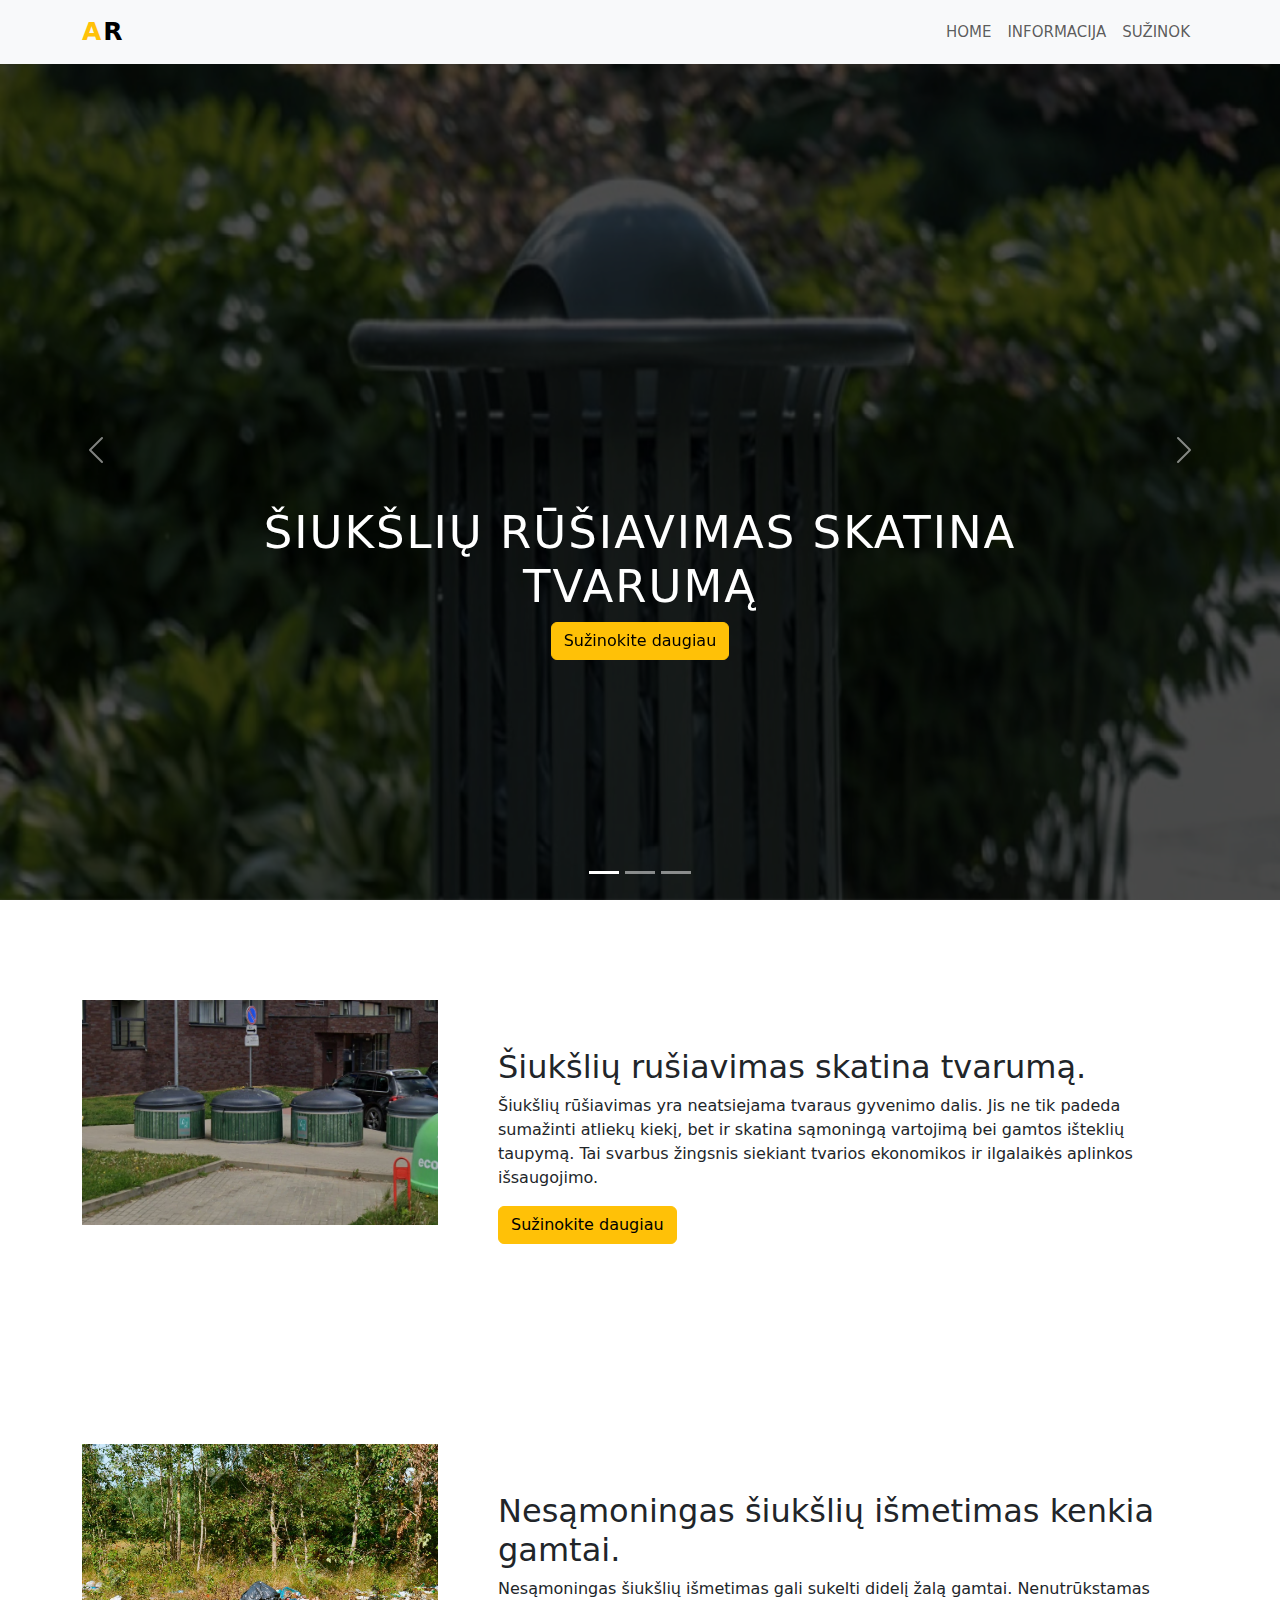
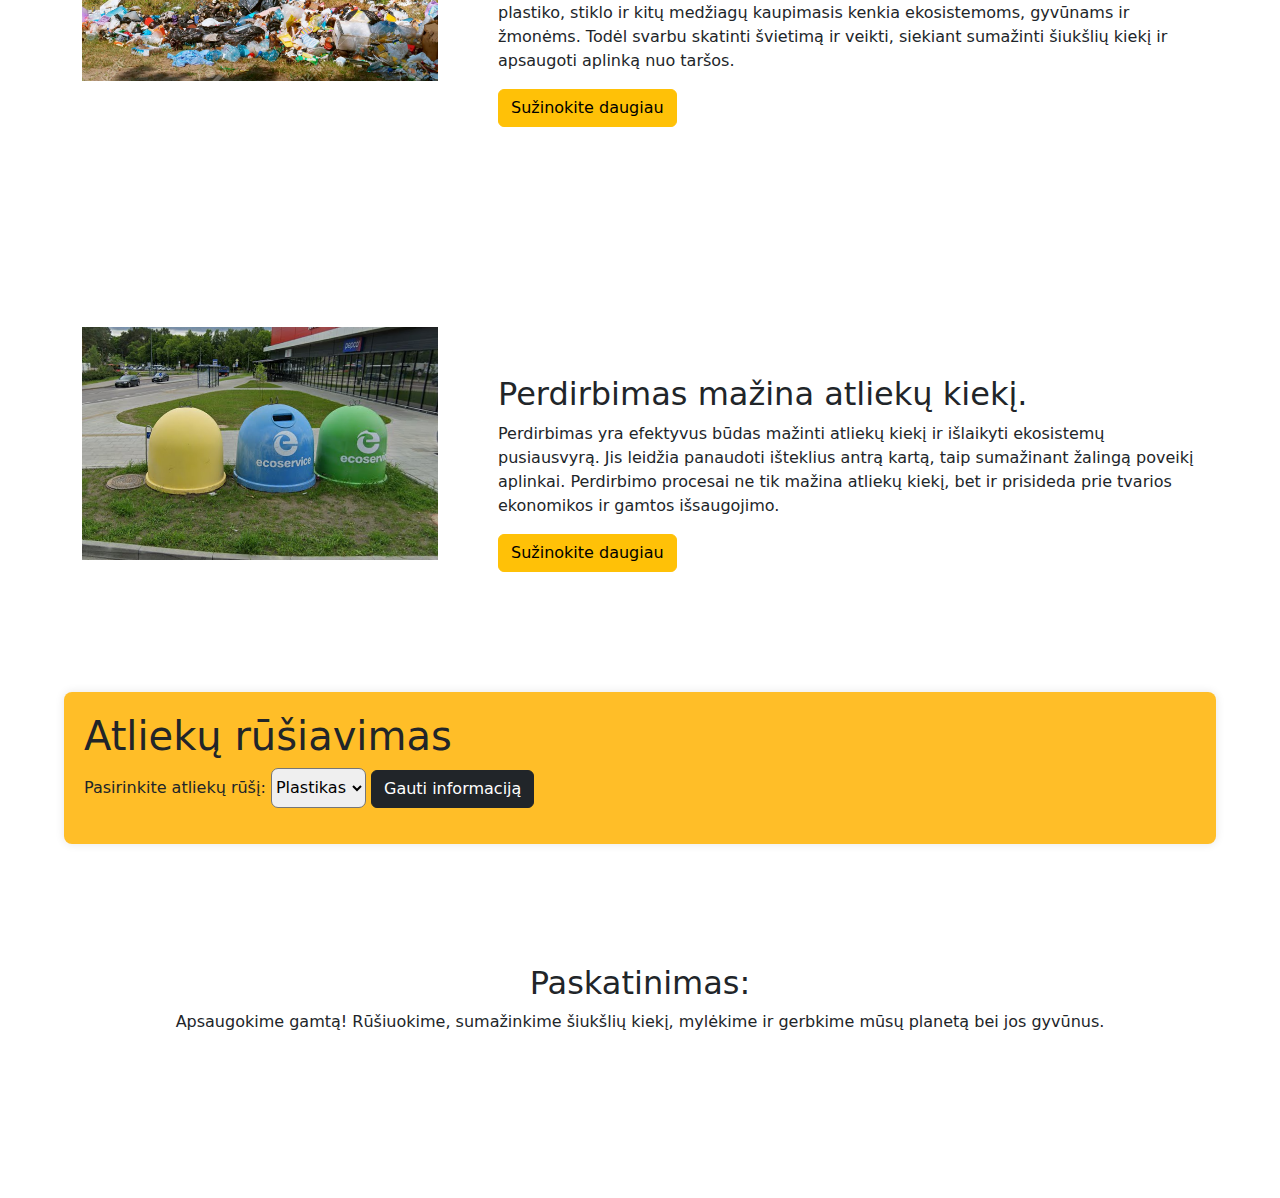
<file: Atlieku rusiavimas informacine sistema (tinklapis)/index.html>
<!DOCTYPE html>
<html lang="en">

<head>

    <meta charset="UTF-8">
    <meta name="viewport" content="width=device-width, initial-scale=1.0">
    <title>Document</title>

    <link rel="stylesheet" href="https://cdn.jsdelivr.net/npm/bootstrap-icons@1.11.3/font/bootstrap-icons.min.css">

    <link href="https://cdn.jsdelivr.net/npm/bootstrap@5.3.3/dist/css/bootstrap.min.css" rel="stylesheet">

    <link rel="stylesheet" href="css/style.css">

</head>

<body>

  <!-- navabaras -->

    <nav class="navbar navbar-expand-lg navbar-light bg-light fixed-top">
        <div class="container">
          <a class="navbar-brand" href="#"><span class="text-warning">A</span>R</a>
          <button class="navbar-toggler" type="button" data-bs-toggle="collapse" data-bs-target="#navbarSupportedContent" aria-controls="navbarSupportedContent" aria-expanded="false" aria-label="Toggle navigation">
            <span class="navbar-toggler-icon"></span>
          </button>
          <div class="collapse navbar-collapse" id="navbarSupportedContent">
            <ul class="navbar-nav ms-auto mb-2 mb-lg-0">

                <li class="nav-item">
                  <a class="nav-link" href="#">Home</a>
                </li>

                <li class="nav-item">
                  <a class="nav-link" href="#about">Informacija</a>
                </li>

                <li class="nav-item">
                  <a class="nav-link" href="#js">Sužinok</a>
                </li>

            </ul>
          </div>
        </div>
      </nav>

        <!-- slidai -->

      <div id="carouselExampleCaptions" class="carousel slide">
        <div class="carousel-indicators">
          <button type="button" data-bs-target="#carouselExampleCaptions" data-bs-slide-to="0" class="active" aria-current="true" aria-label="Slide 1"></button>
          <button type="button" data-bs-target="#carouselExampleCaptions" data-bs-slide-to="1" aria-label="Slide 2"></button>
          <button type="button" data-bs-target="#carouselExampleCaptions" data-bs-slide-to="2" aria-label="Slide 3"></button>
        </div>
        <div class="carousel-inner">
          <div class="carousel-item active">
            <img src="images/1.jpg" class="d-block w-100" alt="...">
            <div class="carousel-caption">
              <h5>Šiukšlių rūšiavimas skatina tvarumą</h5>
              
              <p><a href="#about" class="btn btn-warning mt3">Sužinokite daugiau</a></p>
            </div>
          </div>
          <div class="carousel-item">
            <img src="images/2.jpg" class="d-block w-100" alt="...">
            <div class="carousel-caption">
              <h5>Nesąmoningas šiukšlių išmetimas kenkia gamtai.</h5>              
              <p><a href="#about1" class="btn btn-warning mt3">Sužinokite daugiau</a></p>
            </div>
          </div>
          <div class="carousel-item">
            <img src="images/3.jpg" class="d-block w-100" alt="...">
            <div class="carousel-caption">
              <h5>Perdirbimas mažina atliekų kiekį.</h5>
              <p><a href="#about2" class="btn btn-warning mt3">Sužinokite daugiau</a></p>
            </div>
          </div>
        </div>
        <button class="carousel-control-prev" type="button" data-bs-target="#carouselExampleCaptions" data-bs-slide="prev">
          <span class="carousel-control-prev-icon" aria-hidden="true"></span>
          <span class="visually-hidden">Previous</span>
        </button>
        <button class="carousel-control-next" type="button" data-bs-target="#carouselExampleCaptions" data-bs-slide="next">
          <span class="carousel-control-next-icon" aria-hidden="true"></span>
          <span class="visually-hidden">Next</span>
        </button>
      </div>

      <!-- Informacija -->

      <!-- 1 -->

      <section id="about" class="about section-padding">
        <div class="container">
          <div class="row">
            <div class="col-lg-4 col-md-12 col-12">
              <div class="about-img">
                <img src="images/4.png" alt="" class="img-fluid">
              </div>
            </div>
            <div class="col-lg-8 col-md-12 col-12 ps-lg-5 mt-md-5">
              <div class="about-text">

                <h2>Šiukšlių rušiavimas skatina tvarumą.</h2>

                <p>Šiukšlių rūšiavimas yra neatsiejama tvaraus gyvenimo dalis. Jis ne tik padeda sumažinti atliekų kiekį, bet ir skatina sąmoningą vartojimą bei gamtos išteklių taupymą. Tai svarbus žingsnis siekiant tvarios ekonomikos ir ilgalaikės aplinkos išsaugojimo.</p>

                <a href="html/1.html" class="btn btn-warning">Sužinokite daugiau</a>

              </div>
            </div>
          </div>
        </div>
      </section>

      <!-- 2 -->

      <section id="about1" class="about section-padding">
        <div class="container">
          <div class="row">
            <div class="col-lg-4 col-md-12 col-12">
              <div class="about-img">
                <img src="images/5.jpg" alt="" class="img-fluid">
              </div>
            </div>
            <div class="col-lg-8 col-md-12 col-12 ps-lg-5 mt-md-5">
              <div class="about-text">

                <h2>Nesąmoningas šiukšlių išmetimas kenkia gamtai.</h2>

                <p>Nesąmoningas šiukšlių išmetimas gali sukelti didelį žalą gamtai. Nenutrūkstamas plastiko, stiklo ir kitų medžiagų kaupimasis kenkia ekosistemoms, gyvūnams ir žmonėms. Todėl svarbu skatinti švietimą ir veikti, siekiant sumažinti šiukšlių kiekį ir apsaugoti aplinką nuo taršos.</p>

                <a href="html/2.html" class="btn btn-warning">Sužinokite daugiau</a>

              </div>
            </div>
          </div>
        </div>
      </section>

      <!-- 3 -->

      <section id="about2" class="about section-padding">
        <div class="container">
          <div class="row">
            <div class="col-lg-4 col-md-12 col-12">
              <div class="about-img">
                <img src="images/6.png" alt="" class="img-fluid">
              </div>
            </div>
            <div class="col-lg-8 col-md-12 col-12 ps-lg-5 mt-md-5">
              <div class="about-text">

                <h2>Perdirbimas mažina atliekų kiekį.</h2>

                <p>Perdirbimas yra efektyvus būdas mažinti atliekų kiekį ir išlaikyti ekosistemų pusiausvyrą. Jis leidžia panaudoti išteklius antrą kartą, taip sumažinant žalingą poveikį aplinkai. Perdirbimo procesai ne tik mažina atliekų kiekį, bet ir prisideda prie tvarios ekonomikos ir gamtos išsaugojimo.</p>

                <a href="html/3.html" class="btn btn-warning">Sužinokite daugiau</a>

              </div>
            </div>
          </div>
        </div>
      </section>




      <!-- jsss -->
      
      <section id="js" class="jsss">

        <div class="container1">
            <h1>Atliekų rūšiavimas</h1>
            <label for="wasteType">Pasirinkite atliekų rūšį:</label>
            <select class="button1" id="wasteType">
                <option value="plastic">Plastikas</option>
                <option value="paper">Popierius</option>
                <option value="glass">Stiklas</option>
                <option value="metal">Metalas</option>
            </select>
            <button class="btn btn-dark" onclick="getWasteInfo()">Gauti informaciją</button>
            <p id="result"></p>
        </div>
        
      

      </section>




      <!-- sužinok -->

      <section id="services" class="services section-padding">
        <div class="container">
          <div class="col-md-12">
            <div class="section-header text-center pb-5">
              <h2>Paskatinimas:</h2>
              <p>
                Apsaugokime gamtą! Rūšiuokime, sumažinkime šiukšlių kiekį, mylėkime ir gerbkime mūsų planetą bei jos gyvūnus.</p>
            </div>
          </div>
      </section>





  <!-- js -->

      <script src="js/script.js"></script>
      
      <script src="https://cdn.jsdelivr.net/npm/bootstrap@5.3.3/dist/js/bootstrap.bundle.min.js"></script>

</body>

</html>
</file>
<file: Atlieku rusiavimas informacine sistema (tinklapis)/css/style.css>
body {
    background: f1fbff;
}

.section-padding {
    padding: 100px 0;
}


.carousel-item {
    height: 100vh;
    min-height: 300px;
}

.carousel-caption {
    bottom: 220px;
    z-index: 2;
}

.carousel-caption h5 {
    font-size: 45px;
    text-transform: uppercase;
    letter-spacing: 2px;
    margin-top: 25px;
}

.carousel-caption p {
    width: 60%;
    margin: auto;
    font-size: 18px;
    line-height: 1.9;
}

.carousel-inner::before {
    content: '';
    position: absolute;
    width: 100%;
    height: 100%;
    top: 0;
    left: 0;
    background: rgba(0,0,0,0.7);
    z-index: 1;
}

.navbar-nav a {
    font-size: 15px;
    text-transform: uppercase;
    font-weight: 500;
}

.navbar-light .navbar-brand {
    color: #000;
    font-size: 25px;
    text-transform: uppercase;
    font-weight: 700;
    letter-spacing: 2px;
}

.navbar-light .navbar-brand:focus,
.navbar-light .navbar-brand:hover {
    color: #000;
}

.navbar-light .navbar-nav .navbar-link {
    color: #000;
}

.w-100 {
    height: 100vh;
}

/* responsive css */

@media only screen and (min-width: 768px) and (max-width: 991px) {

    .carousel-caption {
        bottom: 370px;
    }

    .carousel-caption p {
        width: 100%;
    }
}

@media only screen and (max-width: 767px) {

    .navbar-nav {
        text-align: center;
    }
    
    .carousel-caption {
        bottom: 125px;
    }

    .carousel-caption h5 {
        font-size: 17px;
    }

    .carousel-caption a {
        padding: 10px 15px;
    }

    .carousel-caption {
        /* cccccc */
        /* width: 100%; */
        line-height: 1.6;
        font-size: 12px;
    }
}


/* jsss */

.container1 {
    width: 90%;
    margin: 20px auto;
    background-color: #ffbe28;
    padding: 20px;
    border-radius: 8px;
    box-shadow: 0 0 10px rgba(0, 0, 0, 0.1);
}

.button1 {
    height: 40px;
    border-radius: 7px;
}
</file>
